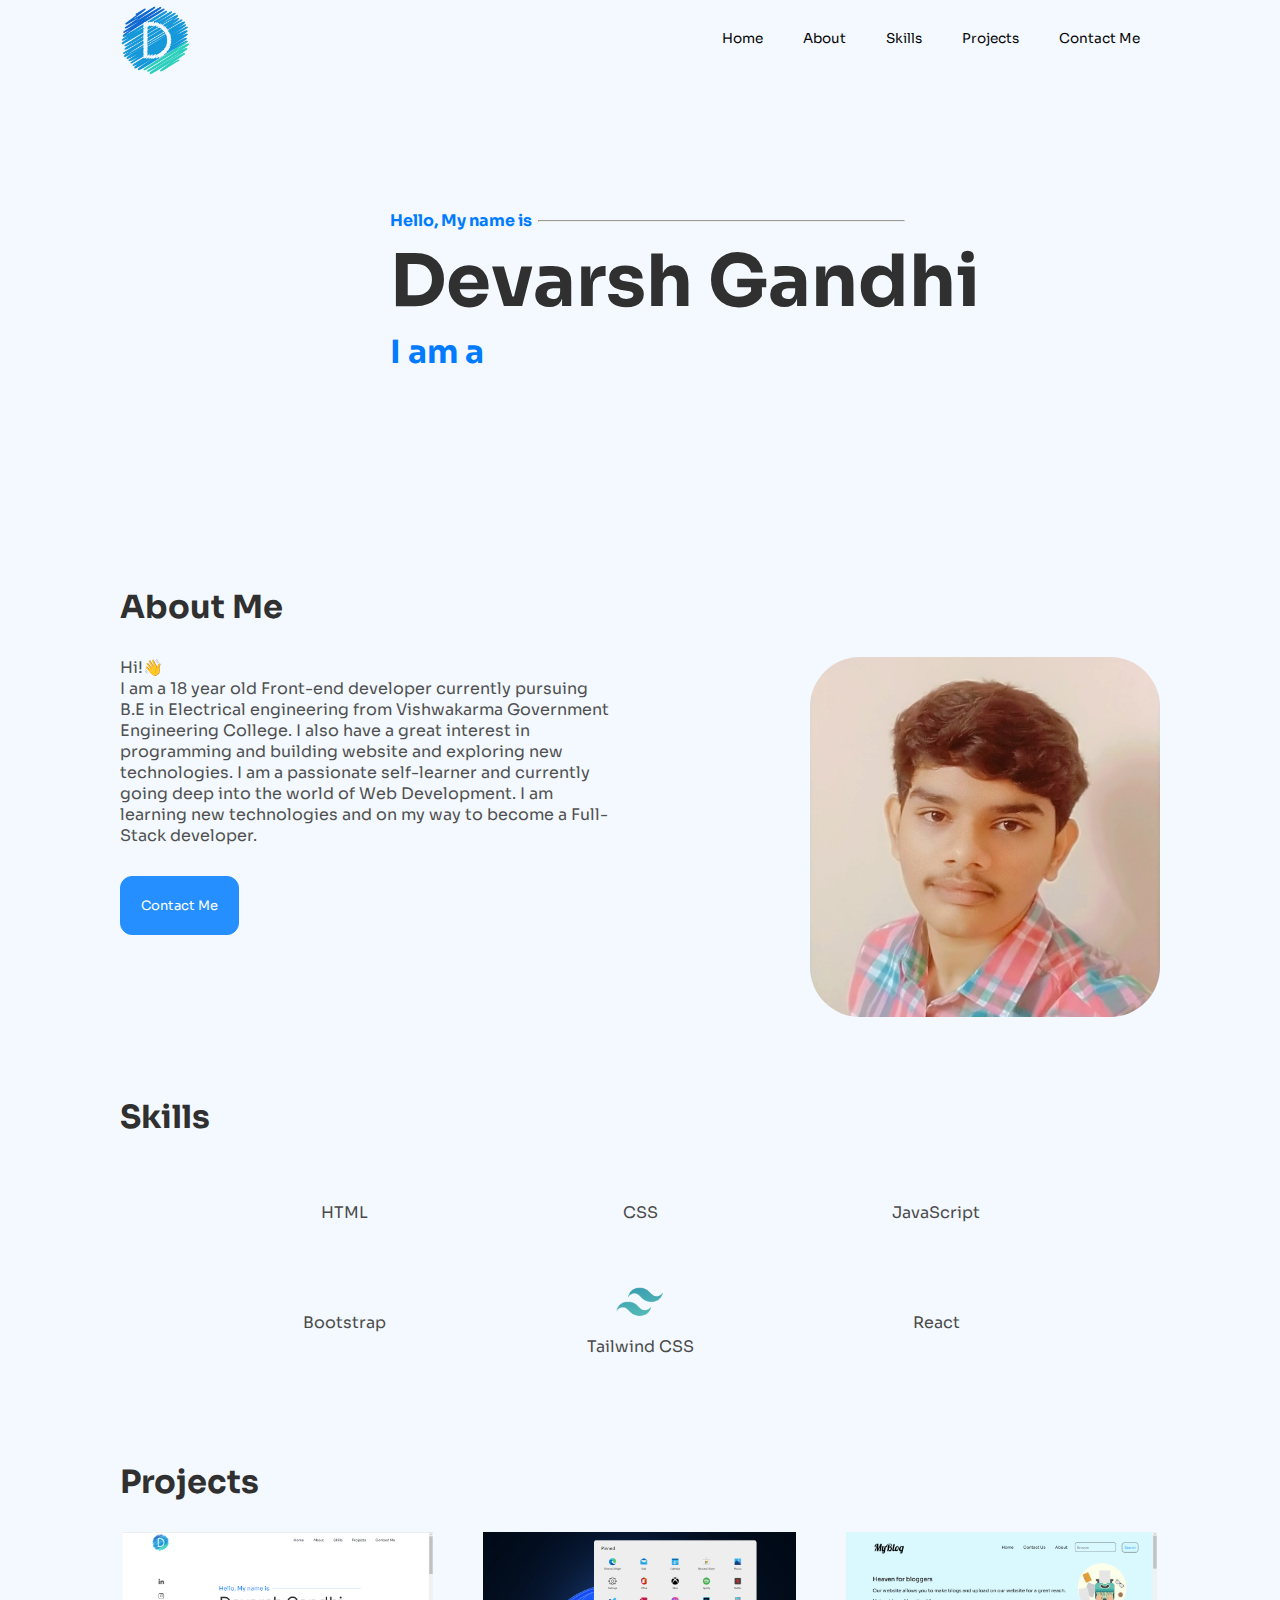
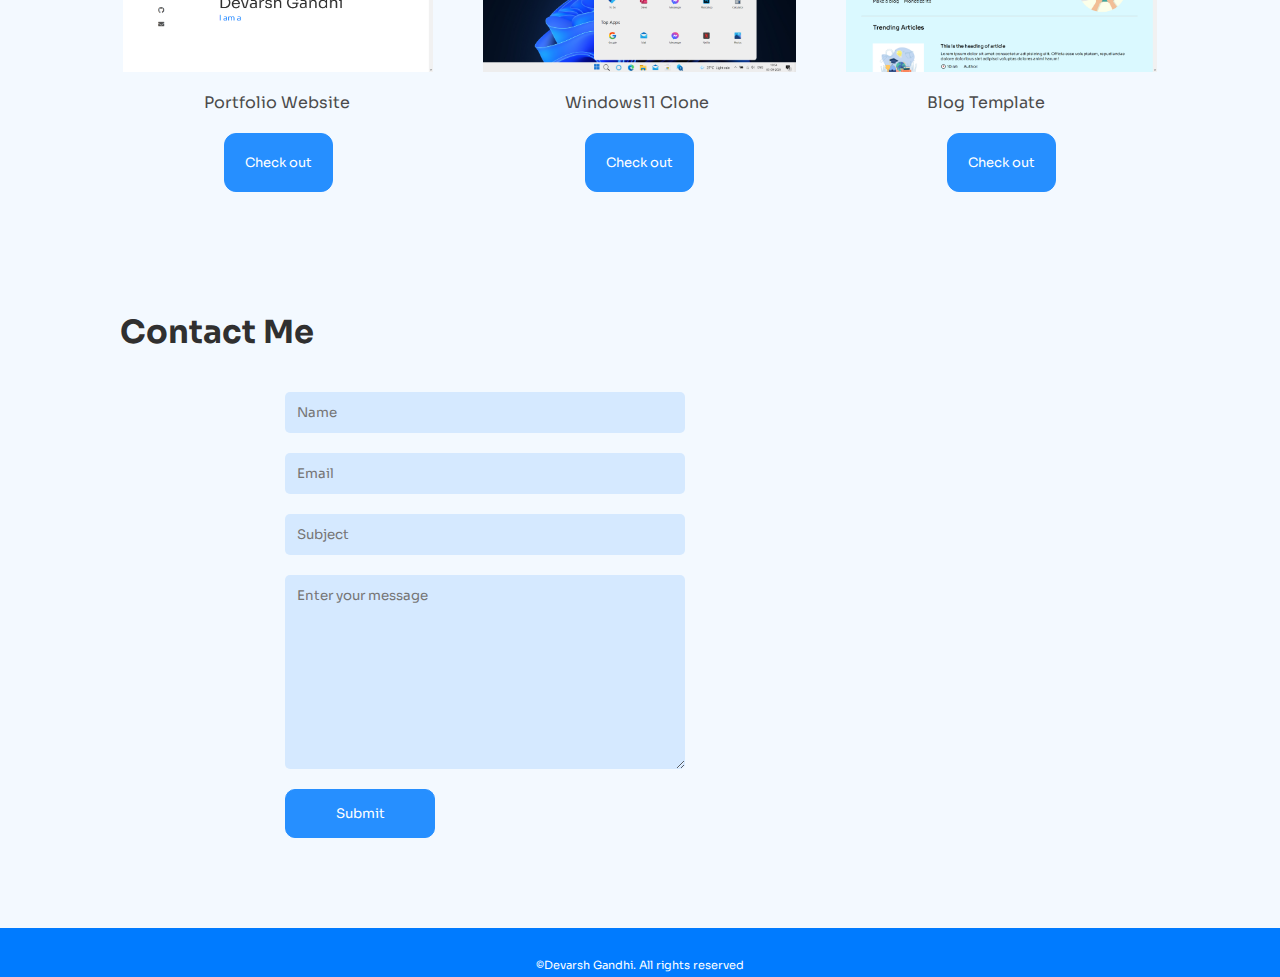
<file: index.html>
<!DOCTYPE html>
<html lang="en">
  <head>
    <meta charset="UTF-8" />
    <meta http-equiv="X-UA-Compatible" content="IE=edge" />
    <meta name="viewport" content="width=device-width, initial-scale=1.0" />
    <meta
      name="google-site-verification"
      content="xPsTHueOqj3EsQpoCefoa6cuB_4IPqadh42fWxjnsFo"
    />
    <link
      rel="stylesheet"
      href="https://cdnjs.cloudflare.com/ajax/libs/font-awesome/5.10.0/css/all.min.css"
      integrity="sha512-PgQMlq+nqFLV4ylk1gwUOgm6CtIIXkKwaIHp/PAIWHzig/lKZSEGKEysh0TCVbHJXCLN7WetD8TFecIky75ZfQ=="
      crossorigin="anonymous"
      referrerpolicy="no-referrer"
    />
    <link rel="shortcut icon" href="images/favicon.ico" type="image/x-icon" />
    <link
      rel="shortcut icon"
      href="images/android-chrome-192x192.png"
      type="image/x-icon"
    />
    <link
      rel="shortcut icon"
      href="images/android-chrome-512x512.png"
      type="image/x-icon"
    />
    <link
      rel="shortcut icon"
      href="images/apple-touch-icon.png"
      type="image/x-icon"
    />
    <link
      rel="shortcut icon"
      href="images/favicon-32x32.png"
      type="image/x-icon"
    />
    <link
      rel="shortcut icon"
      href="images/favicon-16x16.png"
      type="image/x-icon"
    />
    <link rel="stylesheet" href="css/style.css" />
    <link rel="stylesheet" href="css/responsive.css" />
    <title>DEVARSH GANDHI</title>
  </head>

  <body>
    <header>
      <nav class="nav">
        <div class="logo">
          <img src="images/logo.png" alt="Here is the logo!!" />
        </div>
        <div class="open"><i class="fas fa-bars"></i></div>
        <div class="nav-bar">
          <ul class="nav-list">
            <li class="nav-items" id="nav-items"><a href="#Home">Home</a></li>
            <li class="nav-items" id="nav-item"><a href="#About">About</a></li>
            <li class="nav-items" id="nav-ite"><a href="#Skills">Skills</a></li>
            <li class="nav-items" id="nav-it">
              <a href="#Projects">Projects</a>
            </li>
            <li class="nav-items" id="nav-i">
              <a href="#Contact">Contact Me</a>
            </li>
            <div class="close"><i class="fas fa-times"></i></div>
          </ul>
        </div>
      </nav>
    </header>
    <main class="Home" id="Home">
      <section class="left">
        <div>
          <a
            href="https://www.linkedin.com/in/devarsh-gandhi-733826224/"
            target="_blank"
            ><i class="fab fa-linkedin-in"></i
          ></a>
        </div>
        <div>
          <a href="https://www.instagram.com/devarshh_1211/" target="_blank"
            ><i class="fab fa-instagram"></i
          ></a>
        </div>
        <div>
          <a href="https://github.com/DevarshGandhi03" target="_blank"
            ><i class="fab fa-github"></i
          ></a>
        </div>
        <div>
          <a href="mailto:devarsh600@gmail.com" target="_blank"
            ><i class="fas fa-envelope"></i
          ></a>
        </div>
      </section>
      <section class="main">
        <h4 class="head-4">
          Hello, My name is &nbsp;
          <hr />
        </h4>
        <h1 class="head-1">Devarsh Gandhi</h1>
        <h2 class="head-2">
          I am a <span class="typed-text"></span
          ><span class="cursor">&nbsp;</span>
        </h2>
      </section>
      <section class="right"></section>
    </main>
    <main class="About" id="About">
      <h1 class="abthead">About Me&nbsp;</h1>
      <div class="abtme">
        <div class="content">
          <p class="paras">Hi!&#128075;</p>
          <p class="paras">
            I am a 18 year old Front-end developer currently pursuing B.E in
            Electrical engineering from Vishwakarma Government Engineering
            College. I also have a great interest in programming and building
            website and exploring new technologies. I am a passionate
            self-learner and currently going deep into the world of Web
            Development. I am learning new technologies and on my way to become
            a Full-Stack developer.
          </p>
          <button class="btn-1">
            <a href="#Contact">Contact Me <i class="fas fa-arrow-right"></i></a>
          </button>
        </div>
        <div class="myimage">
          <img
            src="images/Snapchat-925178723.jpg"
            alt="This is a image"
            srcset=""
          />
        </div>
      </div>
    </main>
    <main class="Skills" id="Skills">
      <h1 class="sklhead">Skills&nbsp;</h1>

      <div class="skl-div">
        <div class="skl-up">
          <div class="skill">
            <p><i class="fab fa-html5"></i></p>
            <p>HTML</p>
          </div>
          <div class="skill">
            <p><i class="fab fa-css3-alt"></i></p>
            <p>CSS</p>
          </div>
          <div class="skill">
            <p><i class="fab fa-js-square"></i></p>
            <p>JavaScript</p>
          </div>
        </div>
        <div class="skl-dn">
          <div class="skill">
            <p><i class="fab fa-bootstrap"></i></p>
            <p>Bootstrap</p>
          </div>
          <div class="skill">
            <p>
              <img src="images/tailwind-css-icon.png" alt="" />
            </p>
            <p>Tailwind CSS</p>
          </div>
          <div class="skill">
            <p><i class="fab fa-react"></i></p>
            <p>React</p>
          </div>
        </div>
      </div>
    </main>
    <main class="Projects" id="Projects">
      <h1 class="sklhead head-3">Projects</h1>
      <section class="proj">
        <div class="projs">
          <div class="img-pr">
            <img
              src="images/DEVARSH GANDHI - Google Chrome 08-01-2022 20_48_24.png"
              alt=""
            />
          </div>
          <div class="pr-txt">
            <p>Portfolio Website</p>
            <button class="btn-2">
              <a
                href=" https://devarshgandhi03.github.io/Personal-Portfolio-Website/"
                >Check out <i class="fas fa-arrow-right"></i
              ></a>
            </button>
          </div>
        </div>
        <div class="projs">
          <div class="img-pr">
            <img
              src="images/Introduction · Bootstrap v5.1 - Google Chrome 08-01-2022 20_38_33.png"
              alt=""
            />
          </div>
          <div class="pr-txt">
            <p>Windows11 Clone</p>
            <button class="btn-2">
              <a
                href=" https://devarshgandhi03.github.io/Windows11-Clone/"
                target="_blank"
                >Check out <i class="fas fa-arrow-right"></i
              ></a>
            </button>
          </div>
        </div>
        <div class="projs">
          <div class="img-pr">
            <img
              src="images/MyBlog - Google Chrome 08-01-2022 20_38_50.png"
              alt=""
            />
          </div>
          <div class="pr-txt">
            <p>Blog Template</p>
            <button class="btn-2">
              <a
                href="https://devarshgandhi03.github.io/Blog-Template/"
                target="_blank"
                >Check out <i class="fas fa-arrow-right"></i
              ></a>
            </button>
          </div>
        </div>
      </section>
    </main>
    <main class="Contact" id="Contact">
      <h1 class="sklhead">Contact Me</h1>
      <section class="cont-fm">
        <section class="con-right">
          <form
            action="https://formspree.io/f/mwkypjjg"
            method="post"
            id="my-form"
          >
            <input
              type="text"
              name="text"
              id="text"
              required
              placeholder="Name"
            />
            <input
              type="email"
              name="email"
              id="email"
              required
              placeholder="Email"
            />
            <input
              type="text"
              name="subject"
              id="subject"
              required
              placeholder="Subject"
            />
            <textarea
              name="textarea"
              id="textarea"
              cols="30"
              rows="10"
              placeholder="Enter your message"
              required
            ></textarea>
            <input type="submit" value="Submit" id="submit" />
          </form>
        </section>
        <section class="con-left">
          <div>
            <a
              href="https://www.linkedin.com/in/devarsh-gandhi-733826224/"
              target="_blank"
              ><i class="fab fa-linkedin-in"></i
            ></a>
          </div>
          <div>
            <a href="https://www.instagram.com/devarshh_1211/" target="_blank"
              ><i class="fab fa-instagram"></i
            ></a>
          </div>
          <div>
            <a href="https://github.com/DevarshGandhi03" target="_blank"
              ><i class="fab fa-github"></i
            ></a>
          </div>
          <div>
            <a href="mailto:devarsh600@gmail.com" target="_blank"
              ><i class="fas fa-envelope"></i
            ></a>
          </div>
        </section>
      </section>
    </main>
    <footer>
      <div class="foot">
        <div class="icons">
          <div>
            <a
              href="https://www.linkedin.com/in/devarsh-gandhi-733826224/"
              target="_blank"
              ><i class="fab fa-linkedin-in"></i
            ></a>
          </div>
          <div>
            <a href="https://www.instagram.com/devarshh_1211/" target="_blank"
              ><i class="fab fa-instagram"></i
            ></a>
          </div>
          <div>
            <a href="https://github.com/DevarshGandhi03" target="_blank"
              ><i class="fab fa-github"></i
            ></a>
          </div>
          <div>
            <a href="mailto:devarsh600@gmail.com" target="_blank"
              ><i class="fas fa-envelope"></i
            ></a>
          </div>
        </div>
        <div class="copy">
          <p>&copy;Devarsh Gandhi. All rights reserved</p>
        </div>
      </div>
    </footer>

    <script src="index.js"></script>
  </body>
</html>
</file>
<file: css/style.css>
@import url("https://fonts.googleapis.com/css2?family=Epilogue&family=Sora&display=swap");

* {
  margin: 0;
  padding: 0;
  box-sizing: border-box;
  /* font-family: 'Epilogue', sans-serif; */
  font-family: "Sora", sans-serif;
}
html {
  scroll-behavior: smooth;
}
body {
  background-color: #f3f9ff;
}

/* Header Section */
.nav {
  display: flex;
  align-items: center;
  justify-content: space-between;
}

.logo,
.logo img {
  height: 70px;
  width: 70px;
}
.logo {
  margin: 5px 0px 0px 120px;
}
.nav-bar {
  display: flex;
  align-items: center;
  justify-content: center;
  margin-right: 120px;
}
.nav-list {
  display: flex;
  align-items: center;
  justify-content: center;
}
.nav-items a {
  position: relative;
  text-decoration: none;
  color: rgb(7, 7, 7);
  font-size: 0.85rem;
  transition: all 0.3s ease-in-out;
}
.nav-items a:hover {
  color: #007bff;
}
.nav-items a::after {
  content: "";
  position: absolute;
  background-color: #007bff;
  height: 3px;
  width: 0;
  left: 0;
  bottom: -10px;
  border-radius: 2px;
  transition: 0.3s ease-in-out;
}
.nav-items a:hover::after {
  width: 100%;
}
.nav-items {
  list-style: none;
  margin: 20px;
}

/* Body section */

/* Main Section */
.Home {
  display: flex;
  align-items: center;
  justify-content: space-between;
  margin: 0px 100px 80px 100px;
}

.main {
  margin: 80px 50px;
  padding: 50px 0px;
}
.head-1 {
  font-size: 4.5rem;
  margin: 5px 0px;
  color: rgb(48, 48, 48);
}
.head-2 {
  font-size: 2rem;
  margin: 5px 0px;
  color: #007bff;
}
.head-4 {
  display: flex;
  flex-direction: row;
  align-items: center;
  margin: 5px 0px;
  color: #007bff;
}
.head-4 hr {
  width: 367px;
}

/* Left section */

.left {
  display: flex;
  align-items: center;
  justify-content: flex-end;
  flex-direction: column;
  margin: 35px;
}

.left div {
  margin: 15px 10px;
}
.left div i {
  font-size: 25px;
  color: rgb(80, 80, 80);
  transition: all 0.2s ease-in-out;
}
.left div i:hover {
  color: #007bff;
}
/* About me  */
.About {
  margin: 0px 120px 80px 120px;
}
.abthead {
  display: flex;
  flex-direction: row;
  align-items: center;
  color: rgb(48, 48, 48);
  margin: 30px 0px;
}
.abthead hr {
  width: 200px;
}

.myimage,
.myimage img {
  width: 350px;
  height: 360px;
  border-radius: 50px;
}
.abtme {
  display: flex;
  justify-content: center;
  margin: 20px 0px;
}
.content {
  padding-right: 100px;
  margin-right: 100px;
}
.paras {
  color: rgb(80, 80, 80);
}
.btn-1 {
  border: 1px solid #268fff;
  border-radius: 12px;

  padding: 20px;
  background-color: #268fff;
  margin: 30px 0px 10px 0px;
  transition: all 0.1s ease-in-out;
}
.btn-1 a,
.btn-1 a i {
  text-decoration: none;
  font-size: 13px;
  color: white;
}
.btn-1:hover {
  background-color: #007bff;
  border: 1px solid white;
}
/* Skills */
.Skills {
  margin: 0px 120px 80px 120px;
}
.skl-up,
.skl-dn {
  display: flex;
  justify-content: center;
  align-items: center;
  flex-direction: row;
  margin: 5px 0px;
}
.skill {
  display: flex;
  justify-content: center;
  align-items: center;
  flex-direction: column;
  margin: 20px;
  width: 20vw;
}
.sklhead {
  display: flex;
  flex-direction: row;
  align-items: center;
  color: rgb(48, 48, 48);
  margin: 30px 0px;
}
.sklhead hr {
  width: 300px;
}

.skl-div {
  margin: 10px 0px;
}

.skl-div p {
  margin: 5px;
  display: flex;
  align-items: center;
  color: rgb(75, 75, 75);
}
.skl-div p i {
  color: #007bff;
  font-size: 3rem;
}
.skl-div p img {
  height: 3rem;
  color: #007bff;
}

/* Projects */

.Projects,
.Contact {
  margin: 0px 120px 80px 120px;
}
.proj {
  display: flex;
  justify-content: center;
  align-items: center;
}
.projs {
  display: flex;
  flex-direction: column;
  align-items: center;
  justify-content: center;
  margin: 0px 25px;
}
.img-pr,
.img-pr img {
  height: 140px;
}
.pr-txt {
  margin: 20px;
}
.pr-txt p {
  color: rgb(75, 75, 75);
}

.btn-2 {
  background-color: #268fff;
  border-radius: 12px;
  padding: 20px;
  margin: 20px;
  border: 1px solid #268fff;
  transition: all 0.1s ease-in-out;
}
.btn-2 a,
.btn-2 a i {
  text-decoration: none;
  font-size: 13px;
  color: white;
}
.btn-2:hover {
  background-color: #007bff;
  border: 1px solid white;
}
/* Contact Form */
.cont-fm {
  display: flex;
  align-items: center;
  justify-content: space-around;
}
/* Left Part */
.con-left div {
  margin: 30px 0px;
}
.con-left div a {
  color: #268fff;
  transition: all 0.1s ease-in-out;
}
.con-left div a:hover {
  color: #007bff;
}
.con-left div a i {
  font-size: 50px;
}
/* Right Part */

.con-right form {
  display: flex;
  flex-direction: column;
}
#text,
#email,
#subject,
#textarea {
  width: 400px;
  margin: 10px;
  border: none;
  color: rgb(75, 75, 75);
  padding: 12px;
  background-color: #d5e9ff;
  border-radius: 5px;
}
#submit {
  width: 150px;
  margin: 10px;
  padding: 15px;
  border: 1px solid #268fff;
  background-color: #268fff;
  border-radius: 10px;
  color: white;
  transition: all 0.1s ease-in-out;
}
#submit:hover {
  background-color: #007bff;
  border: 1px solid white;
}
/* Footer section */
footer {
  background-color: #007bff;
  padding: 5px;
}
.foot {
  display: flex;
  align-items: center;
  justify-content: center;
  flex-direction: column;
}
.icons {
  display: flex;
  flex-direction: row;
  justify-content: center;
  align-items: center;
}
.icons div a i {
  color: white;
  font-size: 1.2rem;
  margin: 5px;
}
.icons div a i:hover {
  color: rgb(226, 226, 226);
}
.copy p {
  font-size: 0.7rem;
  color: rgb(255, 255, 255);
}
.copy {
  display: flex;
  flex-direction: row;
  justify-content: center;
  align-items: center;
}
</file>
<file: css/responsive.css>
@media only screen and (max-width: 1236px) {
  .About,
  .Contact,
  .Projects,
  .Skills {
    display: flex;
    justify-content: center;
    align-items: center;
    flex-direction: column;
  }

  .con-left {
    margin: 0px 100px;
  }
  .con-right {
    margin: 0px 100px;
  }
}
@media only screen and (max-width: 1152px) {
  .img-pr,
  .img-pr img {
    height: 130px !important;
  }
}

@media only screen and (max-width: 1100px) {
  .head-1 {
    font-size: 4rem !important;
  }
  .head-2 {
    font-size: 1.7rem !important;
  }
  .head-4 {
    font-size: 0.9rem;
  }
  .left {
    margin: 35px;
  }
  .Home,
  .About,
  .Skills,
  .Projects,
  .Contact {
    margin: 0px 60px 80px 60px !important;
  }
  .logo {
    margin: 5px 0px 0px 80px !important;
  }
  .nav-bar {
    margin-right: 80px !important;
  }
  .myimage,
  .myimage img {
    width: 250px;
    height: 260px;
    border-radius: 40px;
  }
}
@media only screen and (max-width: 1000px) {
  .projs {
    margin: 0px 20px;
  }
  .sklhead,
  .abthead {
    font-size: 1.6rem;
    margin: 25px;
  }
  .img-pr,
  .img-pr img {
    height: 100px !important;
  }
  .pr-txt p {
    font-size: 0.8rem;
  }
  .btn-2 {
    border-radius: 10px;
    padding: 10px;
    margin: 10px;
  }
  .pr-txt {
    margin: 15px;
  }
  .btn-2 a,
  .btn-2 a i {
    text-decoration: none;
    font-size: 10px;
    color: white;
  }

  .Home,
  .About,
  .Skills,
  .Projects,
  .Contact {
    margin: 0px 60px 50px 60px !important;
  }
  .head-1 {
    font-size: 3.6rem !important;
  }
  .head-2 {
    font-size: 1.6rem !important;
  }
  .left {
    margin: 33px;
  }
  .content p {
    font-size: 0.9rem;
  }
  .btn-1 {
    border: 0.8px solid #268fff;
    border-radius: 10px;
    padding: 10px;
    margin: 10px 10px 10px 0px;
  }
  .btn-1 a,
  .btn-1 a i {
    text-decoration: none;
    font-size: 10px;
    color: white;
  }
  .con-left div a i {
    font-size: 40px;
  }
  .head-4 hr {
    width: 325px;
  }
}
@media only screen and (max-width: 800px) {
  .head-1 {
    font-size: 3.1rem !important;
  }
  .head-4 hr {
    width: 260px;
  }
  .content {
    padding-right: 65px;
    margin-right: 65px;
  }

  .con-left {
    margin: 0px 40px;
  }
  .img-pr,
  .img-pr img {
    height: 90px !important;
  }
}

@media only screen and (max-width: 730px) {
  .con-left {
    display: none;
  }
  .proj {
    display: flex;
    justify-content: center;
    align-items: center;
    flex-direction: column;
  }
  .img-pr,
  .img-pr img {
    height: 150px !important;
  }
  .pr-txt p {
    font-size: 1rem;
  }
  .pr-txt {
    display: flex;
    justify-content: center;
    align-items: center;
    flex-direction: column;
    margin: 15px;
  }
  .btn-2 a,
  .btn-2 a i {
    text-decoration: none;
    font-size: 12px;
    color: white;
  }

  .abtme {
    display: flex;
    justify-content: center;
    margin: 20px 0px;
    align-items: center;
    flex-direction: column-reverse;
  }
  .content {
    padding: 7px;
    margin: 7px 36px;
  }
  .content p {
    font-size: 0.9rem;
  }
  .btn-1 a,
  .btn-1 a i {
    text-decoration: none;
    font-size: 12px;
    color: white;
  }
  .btn-1 {
    border: 0.8px solid #268fff;
    border-radius: 10px;
    padding: 10px;
    margin: 15px 15px 15px 0px;
  }
  .logo {
    margin: 5px 0px 0px 50px !important;
  }
  .logo,
  .logo img {
    height: 65px;
    width: 65px;
  }
  .nav-bar {
    margin-right: 20px !important;
  }
  .Home,
  .About,
  .Skills,
  .Projects,
  .Contact {
    margin: 0px 40px 50px 40px !important;
  }
  .left {
    margin: 21px;
  }
  .head-4 hr {
    width: 250px;
  }
  .head-1 {
    font-size: 3rem !important;
  }
  .head-2 {
    font-size: 1.4rem !important;
  }
}
@media only screen and (max-width: 655px) {
  .head-1 {
    font-size: 2.2rem !important;
  }
  .head-2 {
    font-size: 1.2rem !important;
  }
  .head-4 {
    font-size: 0.85rem;
  }
  .head-4 hr {
    width: 155px;
  }
}
@media only screen and (max-width: 600px) {
  .skill {
    margin: 15px 20px;
  }
  .skl-div p i {
    color: #007bff;
    font-size: 2.7rem;
  }
  .skl-div p {
    font-size: 0.9rem;
  }
  .skl-up,
  .skl-dn {
    margin: 0px;
  }
  .skill {
    width: 25vw;
  }
}
@media only screen and (max-width: 550px) {
  .nav {
    display: flex;
    align-items: center;
    justify-content: space-between;
  }

  .logo {
    margin: 10px 0px 0px 15px !important;
  }
  .nav-bar {
    margin-right: 0px !important;
  }
  .nav-items a {
    font-size: 1rem;
  }
  .Home,
  .About,
  .Skills,
  .Projects,
  .Contact {
    margin: 0px 25px 50px 25px !important;
  }
  .left {
    margin: 0px;
  }
  .left div {
    margin: 10px 5px;
  }
  .left div i {
    font-size: 23px;
  }
  .head-4 {
    font-size: 0.8rem;
  }
  .head-1 {
    font-size: 2rem !important;
  }
  .head-2 {
    font-size: 1rem !important;
  }
  .head-4 hr {
    width: 136px;
  }

  .cont-fm {
    display: flex;
    align-items: center;
    justify-content: center;
  }
  .con-right {
    margin: 0px 5px;
  }
  #submit {
    width: 140px;
    margin: 10px;
    padding: 14px;
  }
}
@media only screen and (max-width: 450px) {
  #text,
  #email,
  #subject,
  #textarea {
    width: 352px;
    margin: 10px;
    border: none;
    color: rgb(75, 75, 75);
    padding: 12px;
    background-color: #d5e9ff;
    border-radius: 5px;
  }

  .content {
    padding: 7px;
    margin: 7px 5px;
  }
  .Home,
  .About,
  .Skills,
  .Projects,
  .Contact {
    margin: 0px 10px 50px 10px !important;
  }
  .main {
    margin: 80px 20px;
    padding: 50px 0px;
  }

  .content p {
    font-size: 0.9rem;
  }
  .main {
    margin: 200px 20px;
    padding: 50px 0px;
  }
}

/* Hamburger Menu */

.fa-bars {
  color: rgb(7, 7, 7);
}
.fa-bars:hover,
.fa-times:hover {
  color: #007bff;
}
.fa-times {
  color: rgb(7, 7, 7);
}
.open {
  margin: 20px;
  display: none;
  cursor: pointer;
  font-size: 1.6rem;
}

.close {
  display: none;
  cursor: pointer;
  font-size: 1.7rem;
}
@media (max-width: 550px) {
  .nav-list {
    height: 100vh;
    position: fixed;
    top: -150%;
    right: 0;
    left: 0;
    z-index: 10;
    flex-direction: column;
    justify-content: center;
    align-items: center;
    transition: top 0.4s ease;
    background-color: #f3f9ff;
    /* display: none; */
  }
  .nav-bar {
    height: 100vh;
    position: fixed;
    top: -150%;
    right: 0;
    left: 0;
    z-index: 10;
    flex-direction: column;
    justify-content: center;
    align-items: center;
    margin-right: 0;
    /* display: none; */
    transition: top 0.4s ease;
    background-color: #f3f9ff;
  }
  .open {
    display: block;
  }
  .close {
    display: block;
    position: absolute;
    top: 20px;
    right: 20px;
  }
}
</file>
